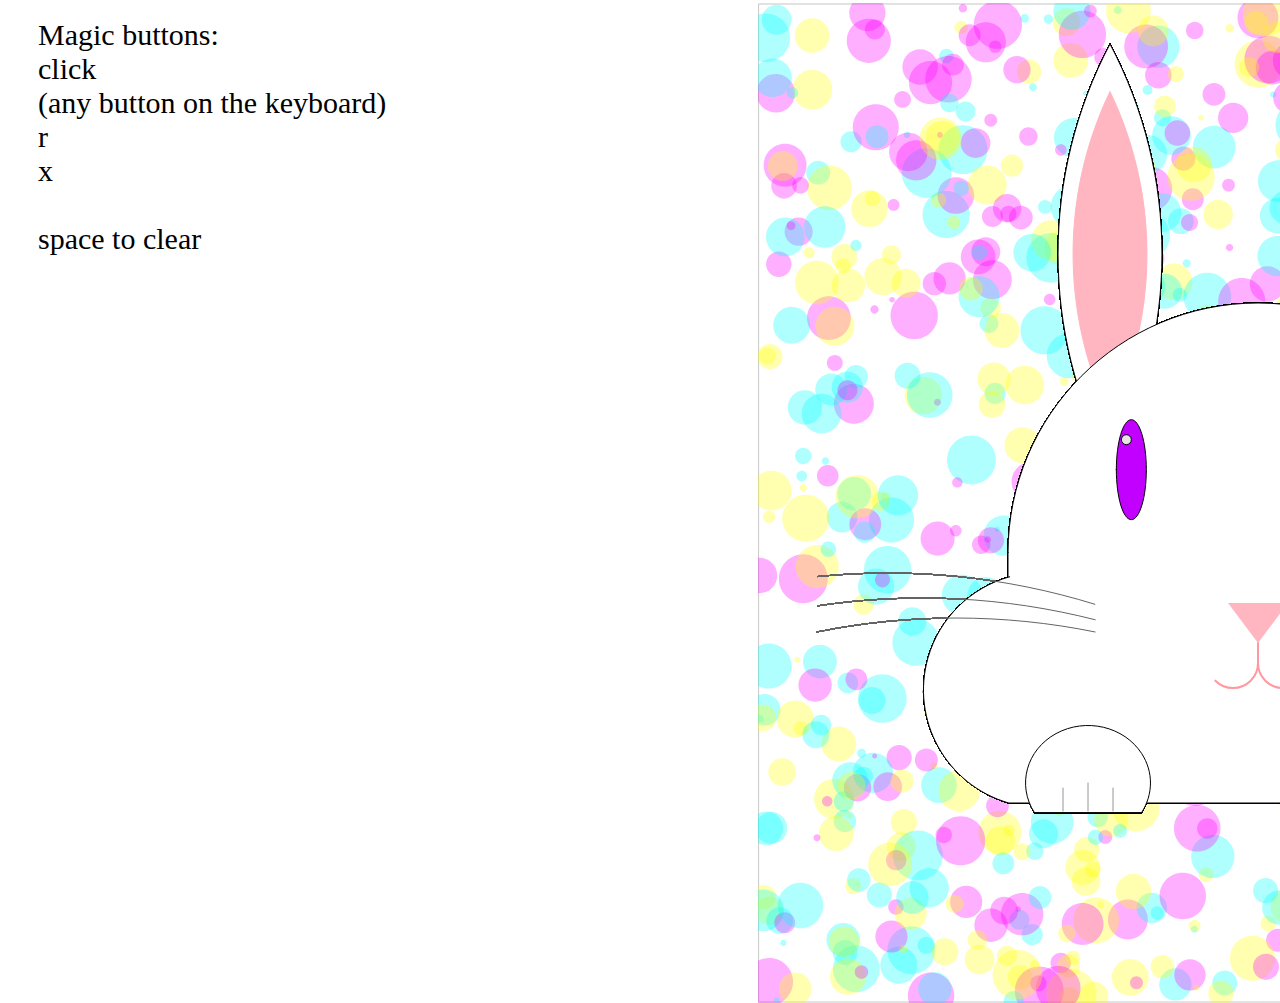
<file: Bunny/index.html>
<!DOCTYPE html>
<html lang=''>
<head>
	<title>Processing Test</title>
	<meta charset="utf-8"/>
  
	<script src="supporting_files/jquery-3.4.1.min.js"></script>
    <script language="javascript" type="text/javascript" src="libraries/p5.min.js"></script>
	
	<script src="my_files/js/first_test_p5.js"></script>
	<link rel="stylesheet" href="my_files/css/my_css.css"/>

</head>
<body ondragstart="return false">
	<div id="help_text">Magic buttons:<br>
		click <br>
		(any button on the keyboard)<br>
		r <br>
		x <br><br>
		space to clear</div>
</body> 
</html>
</file>
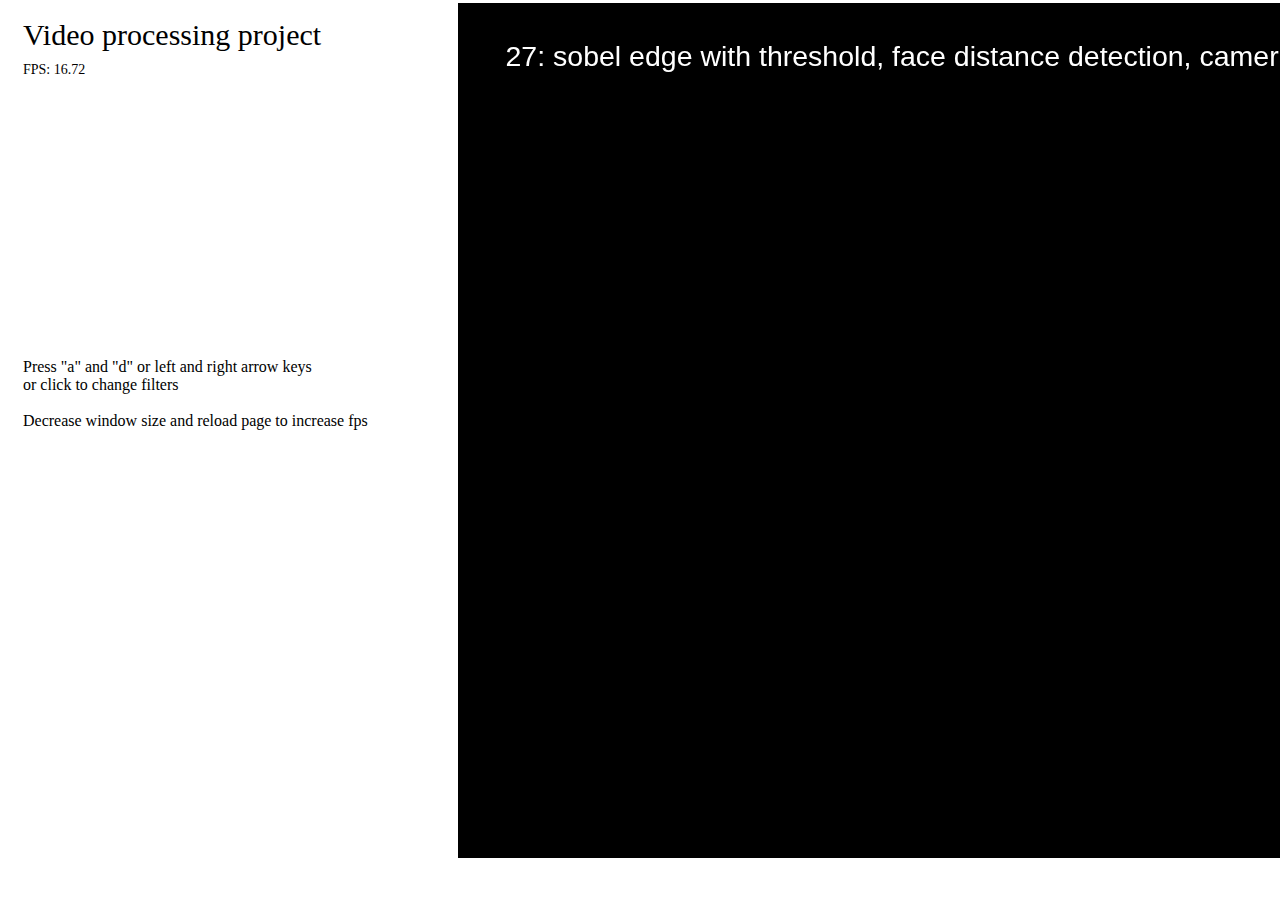
<file: ImageProcessing/index.html>
<!DOCTYPE html>
<html lang=''>
<head>
	<title>Processing Test</title>
	<meta charset="utf-8"/>
  
	<script src="supporting_files/jquery-3.4.1.min.js"></script>
	<script language="javascript" type="text/javascript" src="libraries/p5.min.js"></script>
	<script language="javascript" type="text/javascript" src="libraries/clmtrackr.min.js"></script>
	

	<script src="my_files/js/my_p5.js"></script>
	<link rel="stylesheet" href="my_files/css/my_css.css"/>

</head>
<body ondragstart="return false">
	<div id="all_text">
		<div id="title_text">Video processing project<br></div>
		<div id="fps_text"></div>
		<div id="help_text">Press "a" and "d" or left and right arrow keys 
			<br>or click to change filters<br><br>
		Decrease window size and reload page to increase fps</div>
	</div>
</body> 
</html>
</file>
<file: Bunny/my_files/css/my_css.css>
#help_text{
    position: absolute;
    font-size: 30px;
    margin-left: 30px;
    margin-top: 10px;
}
canvas{
    position: absolute;
    margin-left: 750px;
    margin-top: -5px;
}
</file>
<file: ImageProcessing/my_files/css/my_css.css>
#all_text{
    position: absolute;
    margin-left: 15px;
    margin-top: 10px;
}
#title_text{
    font-size: 30px;
}
#fps_text{
    font-size: 14px;
    margin-top: 10px;
}
#help_text{
    font-size: 16px;
    margin-top: 280px;
}
canvas{
    position: absolute;
    margin-left: 450px;
    margin-top: -5px;
}
video{
    position: absolute;
    margin-left: 130px;
    margin-top: 80px;
    width: 320px !important;
    height: 240px !important;
}
</file>
